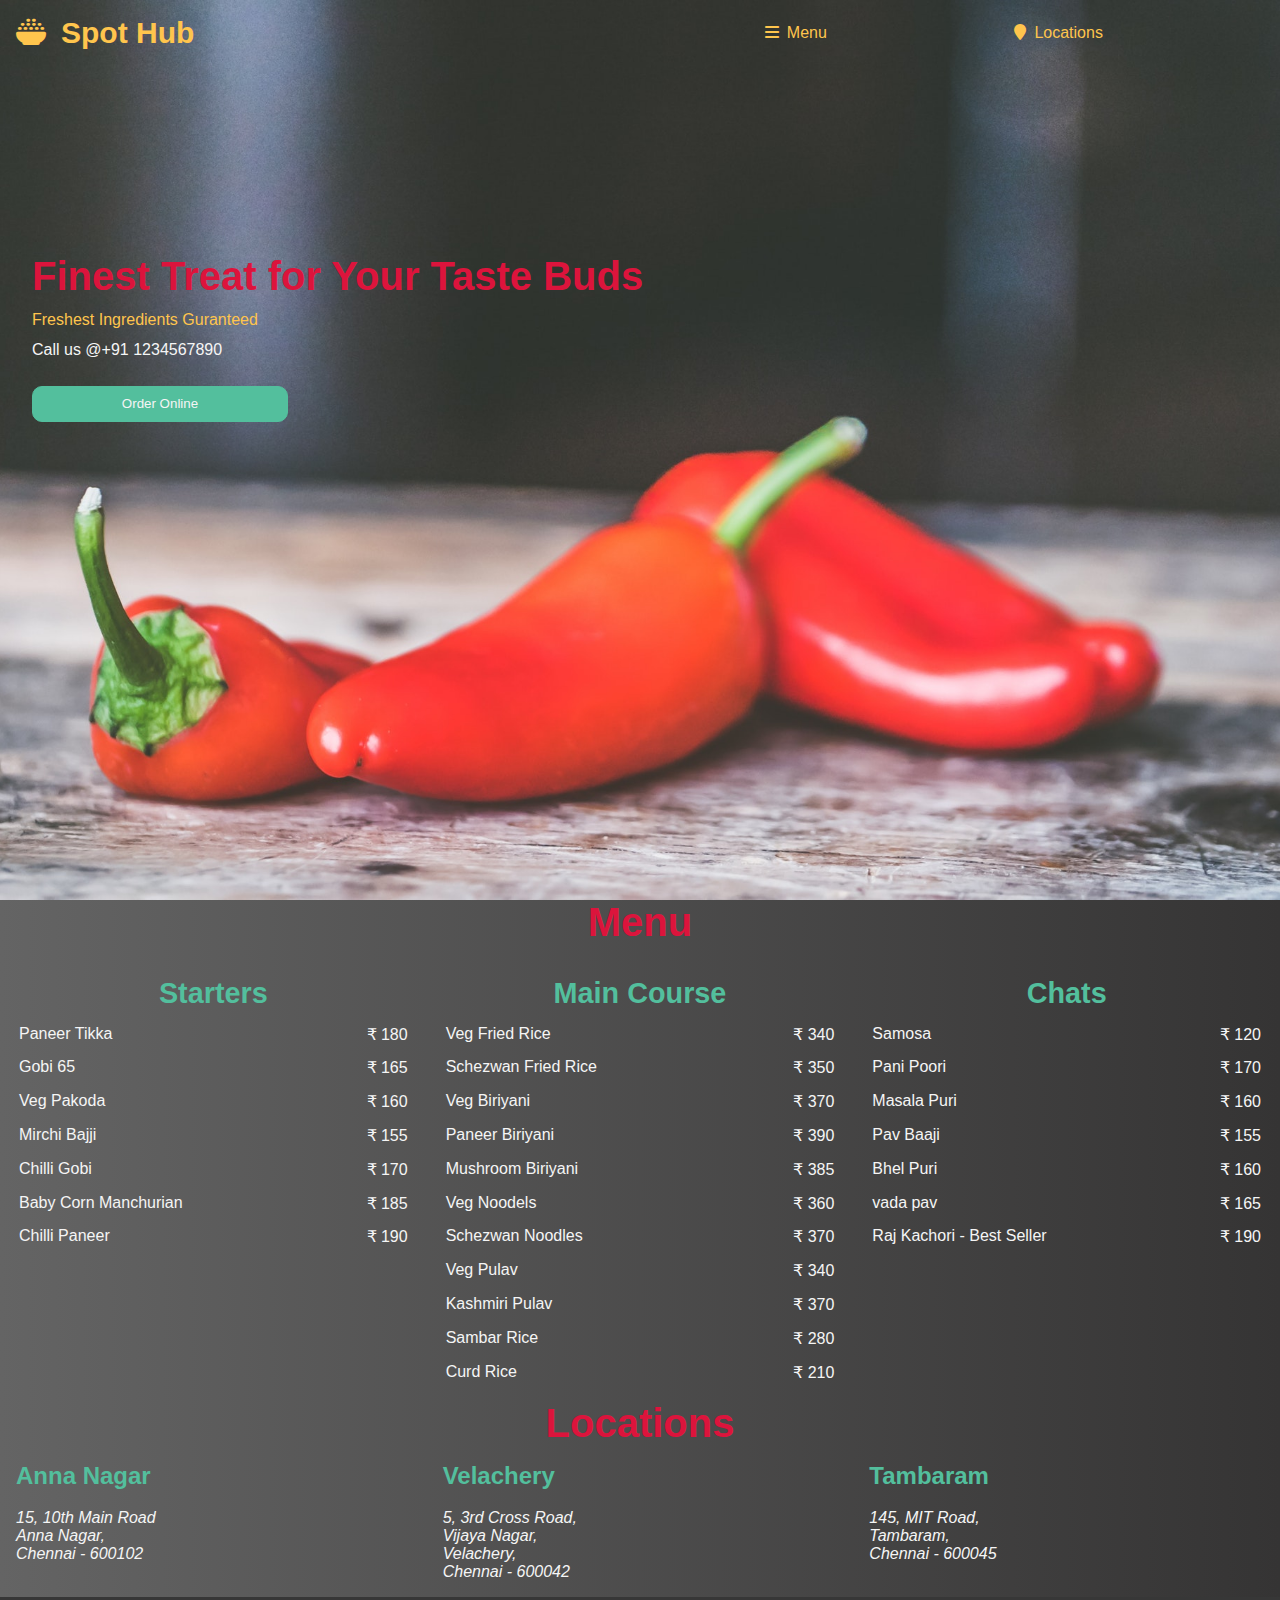
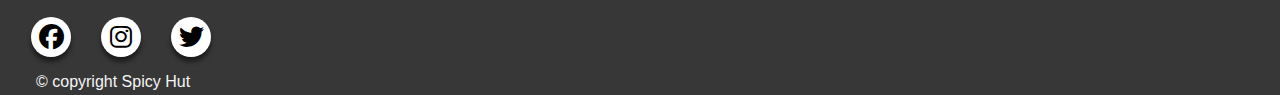
<file: HTML and CSS Project/Restuarant/index.html>
<!DOCTYPE html>
<html lang="en">

<head>
    <meta charset="UTF-8">
    <meta http-equiv="X-UA-Compatible" content="IE=edge">
    <meta name="viewport" content="width=device-width, initial-scale=1.0">
    <link rel="stylesheet" href="https://cdnjs.cloudflare.com/ajax/libs/font-awesome/6.1.2/css/all.min.css">
    <link rel="stylesheet" href="css/style.css">
    <link rel="icon" href="/media/favicon.ico">
    <title>Spot Hub- Restaurant in Coimbatore</title>
    <meta name="description"
        content="The best veg hotel in Chennai that always uses fresh high quality ingredients. Affordable price">
</head>

<body>
    <div class="landing">
        <header>
            <a href="index.html" id="logo">
                <h2><i class="fa-solid fa-bowl-rice"></i>Spot Hub </h2>
            </a>
            <nav>
                <a href="#menuheading"><i class="fa-solid fa-bars"></i>Menu</a>
                <a href="#locheading"><i class="fa-solid fa-location-pin"></i>Locations</a>
            </nav>
        </header>
        <div class="maintext">
            <div class="tagline1">
                Finest Treat for Your Taste Buds
            </div>
            <div class="tagline2">
                Freshest Ingredients Guranteed
            </div>
            <div class="callus">
                Call us @+91 1234567890
            </div>
            <button>Order Online</button>
        </div>
    </div>

    <h2 id="menuheading">Menu</h2>
    <div class="menu">
        <div class="starters">
            <table>
                <th colspan="2">Starters</th>
                <tr>
                    <td>Paneer Tikka</td>
                    <td>&#8377 180</td>
                </tr>
                <tr>
                    <td>Gobi 65</td>
                    <td>&#8377 165</td>
                </tr>
                <tr>
                    <td>Veg Pakoda</td>
                    <td>&#8377 160</td>
                </tr>
                <tr>
                    <td>Mirchi Bajji</td>
                    <td>&#8377 155</td>
                </tr>
                <tr>
                    <td>Chilli Gobi</td>
                    <td>&#8377 170</td>
                </tr>
                <tr>
                    <td>Baby Corn Manchurian</td>
                    <td>&#8377 185</td>
                </tr>
                <tr>
                    <td>Chilli Paneer</td>
                    <td>&#8377 190</td>
                </tr>
            </table>
        </div>
        <div class="maincourse">
            <table>
                <th colspan="2">Main Course</th>
                <tr>
                    <td>Veg Fried Rice</td>
                    <td>&#8377 340</td>
                </tr>
                <tr>
                    <td>Schezwan Fried Rice</td>
                    <td>&#8377 350</td>
                </tr>
                <tr>
                    <td>Veg Biriyani</td>
                    <td>&#8377 370</td>
                </tr>
                <tr>
                    <td>Paneer Biriyani</td>
                    <td>&#8377 390</td>
                </tr>
                <tr>
                    <td>Mushroom Biriyani</td>
                    <td>&#8377 385</td>
                </tr>
                <tr>
                    <td>Veg Noodels</td>
                    <td>&#8377 360</td>
                </tr>
                <tr>
                    <td>Schezwan Noodles</td>
                    <td>&#8377 370</td>
                </tr>
                <tr>
                    <td>Veg Pulav</td>
                    <td>&#8377 340</td>
                </tr>
                <tr>
                    <td>Kashmiri Pulav</td>
                    <td>&#8377 370</td>
                </tr>
                <tr>
                    <td>Sambar Rice</td>
                    <td>&#8377 280</td>
                </tr>
                <tr>
                    <td>Curd Rice</td>
                    <td>&#8377 210</td>
                </tr>
            </table>
        </div>
        <div class="chats">
            <table>
                <th colspan="2">Chats</th>
                <tr>
                    <td>Samosa</td>
                    <td>&#8377 120</td>
                </tr>
                <tr>
                    <td>Pani Poori</td>
                    <td>&#8377 170</td>
                </tr>
                <tr>
                    <td>Masala Puri</td>
                    <td>&#8377 160</td>
                </tr>
                <tr>
                    <td>Pav Baaji</td>
                    <td>&#8377 155</td>
                </tr>
                <tr>
                    <td>Bhel Puri</td>
                    <td>&#8377 160</td>
                </tr>
                <tr>
                    <td>vada pav</td>
                    <td>&#8377 165</td>
                </tr>
                <tr>
                    <td>Raj Kachori - Best Seller</td>
                    <td>&#8377 190</td>
                </tr>
            </table>
        </div>
    </div>
    <h2 id="locheading">Locations</h2>
    <div class="locations">
        <div class="annanagar">
            <h2>Anna Nagar</h2>
            <address>
                15, 10th Main Road</br>
                Anna Nagar,</br>
                Chennai - 600102
            </address>
        </div>
        <div class="velachery">
            <h2>Velachery</h2>
            <address>
                5, 3rd Cross Road,</br>
                Vijaya Nagar,</br>
                Velachery,</br>
                Chennai - 600042
            </address>
        </div>
        <div class="Tambaram">
            <h2>Tambaram</h2>
            <address>
                145, MIT Road,</br>
                Tambaram,</br>
                Chennai - 600045
            </address>
        </div>
    </div>
    <footer>
        <div class="social-menu">
            <ul>
                <li><a href="#" target="blank"><i class="fab fa-facebook"></i></i></a></li>
                <li><a href="#" target="blank"><i class="fab fa-instagram"></i></a></li>
                <li><a href="#" target="blank"><i class="fab fa-twitter"></i></a></li>
            </ul>
        </div>
        <div id="copyright">&#169 copyright Spicy Hut</div>
    </footer>
</body>

</html>
</file>
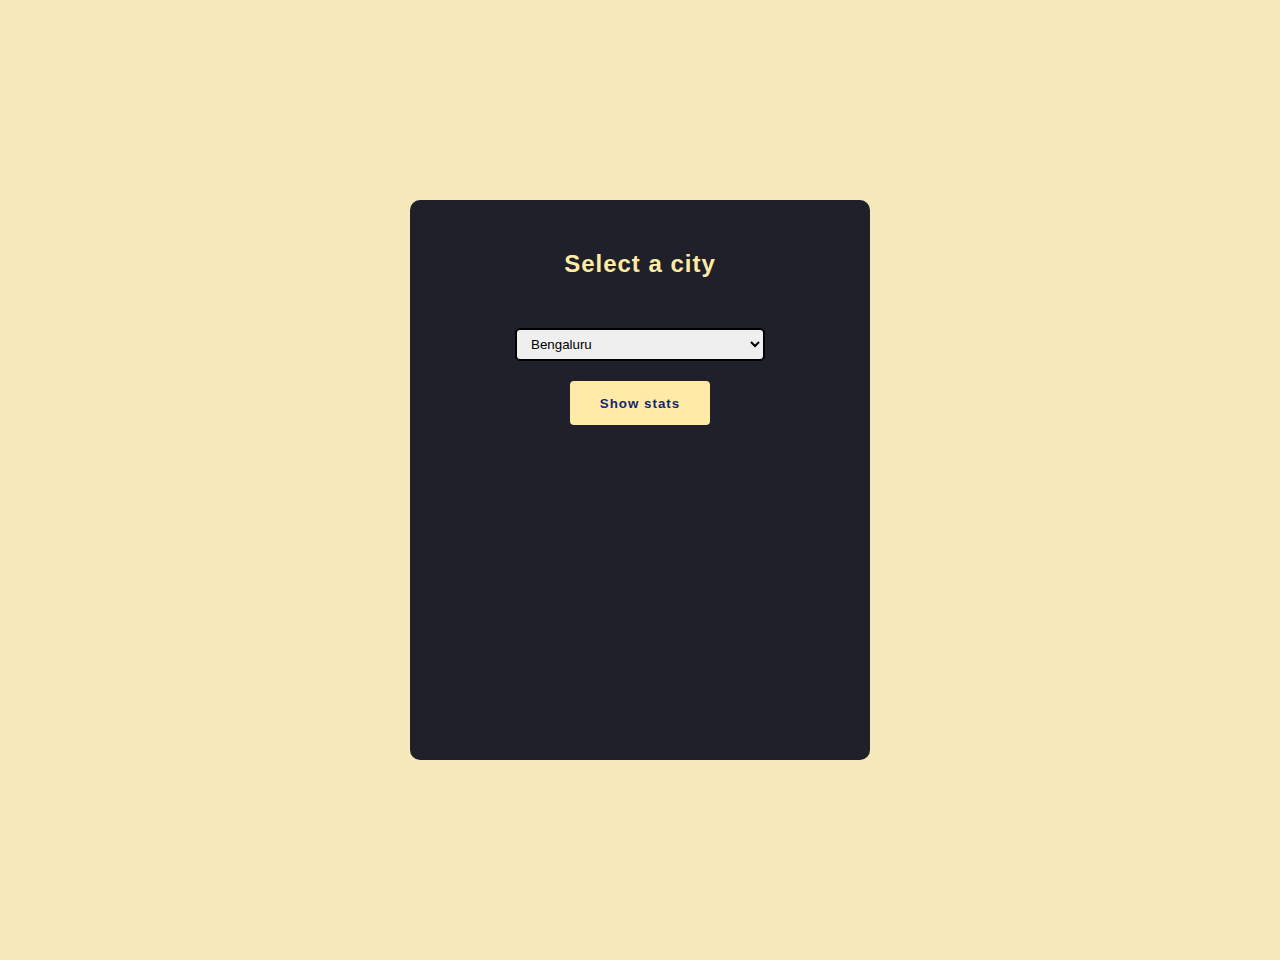
<file: JAVASCRIPT COURSE/City stats/index.html>
<!DOCTYPE html>
<html lang="en">
<head>
    <meta charset="UTF-8">
    <meta http-equiv="X-UA-Compatible" content="IE=edge">
    <meta name="viewport" content="width=device-width, initial-scale=1.0">
    <link rel="stylesheet" href="style.css">
    <title>City Stats</title>
</head>
<body>
    <div id="wrapper">
        <h2>Select a city</h2>
        <div class="inputdiv">
            <select id="input">
                <option value="Bengaluru">Bengaluru</option>
                <option value="Chennai">Chennai</option>
                <option value="Delhi">Delhi</option>
                <option value="Mumbai">Mumbai</option>
            </select>
        </div>
        <div>
            <button type="submit" >Show stats</button>
        </div>
        
        
    </div>
    <script src="script.js">

    </script>
</body>
</html>
</file>
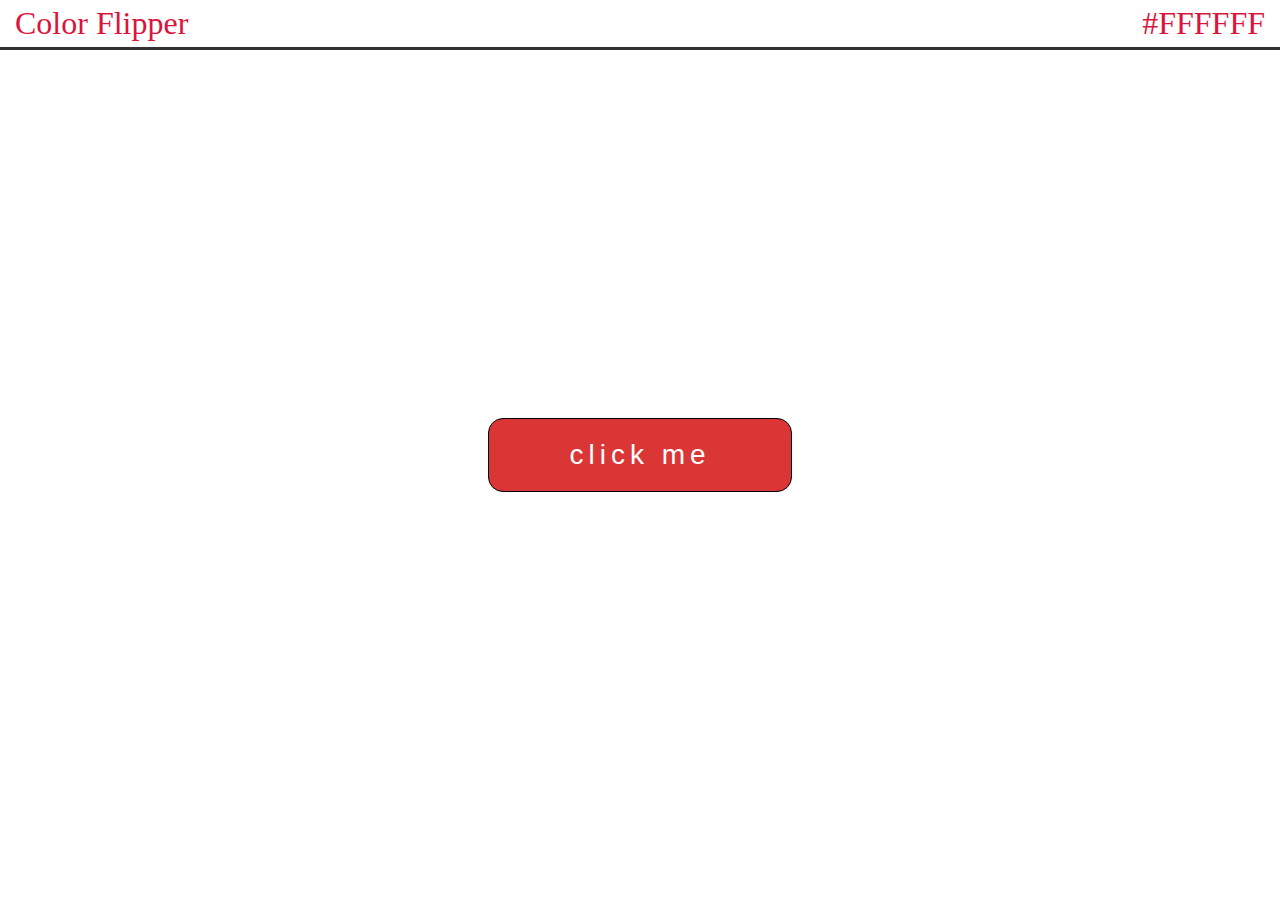
<file: JAVASCRIPT COURSE/colorFlipper/index.html>
<!DOCTYPE html>
<html lang="en">
<head>
    <meta charset="UTF-8">
    <meta http-equiv="X-UA-Compatible" content="IE=edge">
    <meta name="viewport" content="width=device-width, initial-scale=1.0">
    <link rel="stylesheet" href="style.css">
    <title>Document</title>
</head>
<body>
    <div id="heading">Color Flipper
        <span id="color">#FFFFFF</span>
    </div>
    
    <div id="wrap">
        <div id="container">
            <button id="btn">click me</button>
        </div>
    </div>
   
    <script src="app.js"></script>
</body>
</html>
</file>
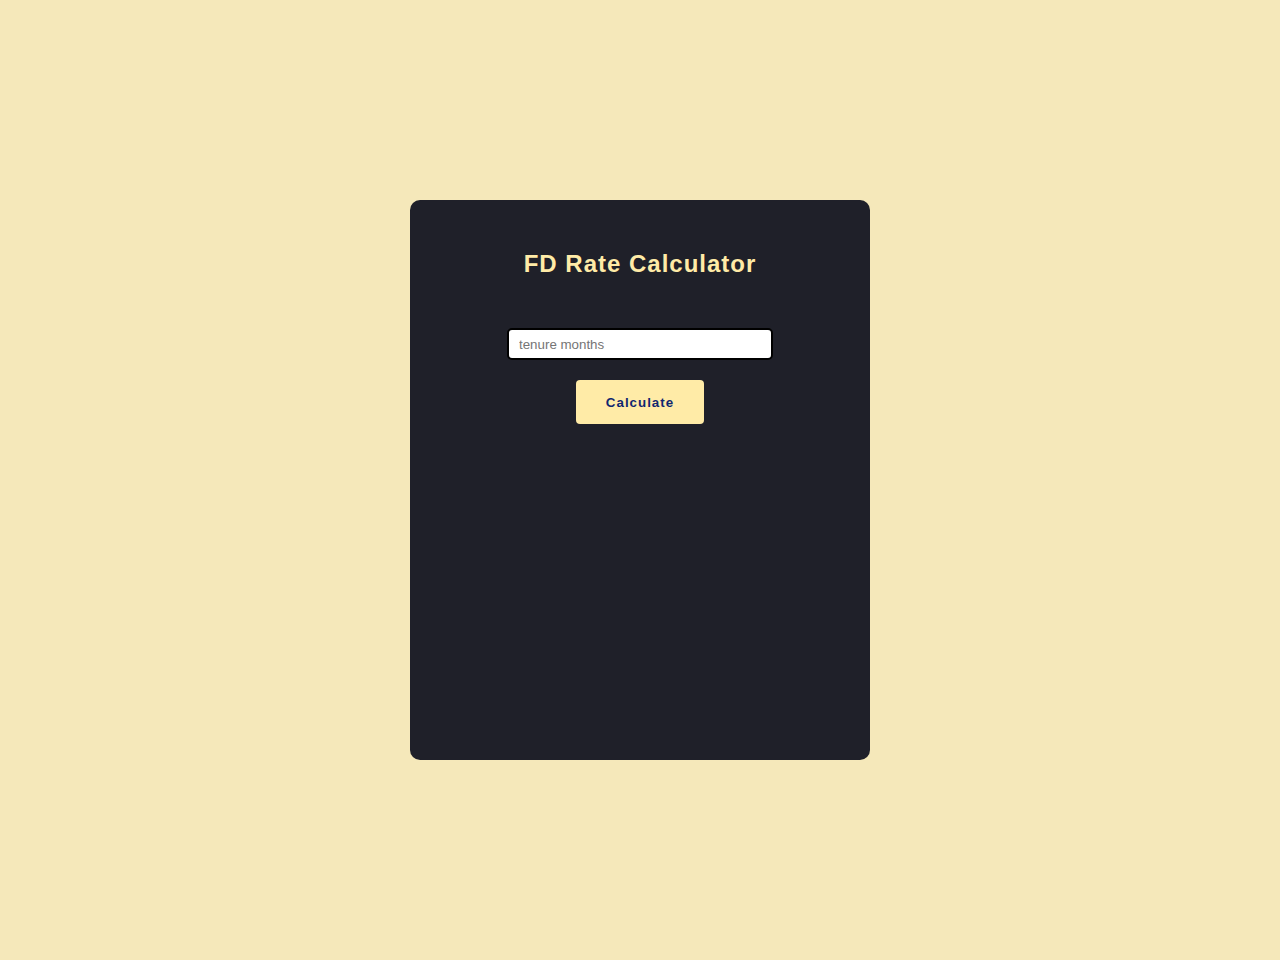
<file: JAVASCRIPT COURSE/FD rate calculator/index.html>
<!DOCTYPE html>
<html lang="en">
<head>
    <meta charset="UTF-8">
    <meta name="viewport" content="width=device-width, initial-scale=1.0">
    <link rel="stylesheet" href="style.css">
    <title>FD Rate Calculator</title>
</head>
<body>
    <div  id="wrapper">
    <h2>FD Rate Calculator</h2>
    <div class=""inputdiv">
        <input type="text" id="input" placeholder="tenure months">
    </div>
    <div>
        <button type="submit" onclick="fdRate()">Calculate</button>
    </div>
    <div id="result">

    </div>
    <script>
        function fdRate(){
         const months= Number(document.getElementById("input").value)
         let rate = 0
         // else if ladder
         // <3 months - 5.8% 
        // 3 - 6 months - 6.5%
        // 7 - 9 months - 6.8% 
        // >=10 months - 7%

        if(months<3)
            rate=5.8
        else if (months>=3 && months<=6)
            rate =6.5
        else if (months>=7 && months<=9)
            rate = 6.8
        else
            rate = 7

        let result = document.querySelector('#result')
        result.innerHTML = "Your interest rate is " + rate + "%"
        }
    </script>
</div>
</body>
</html>
</file>
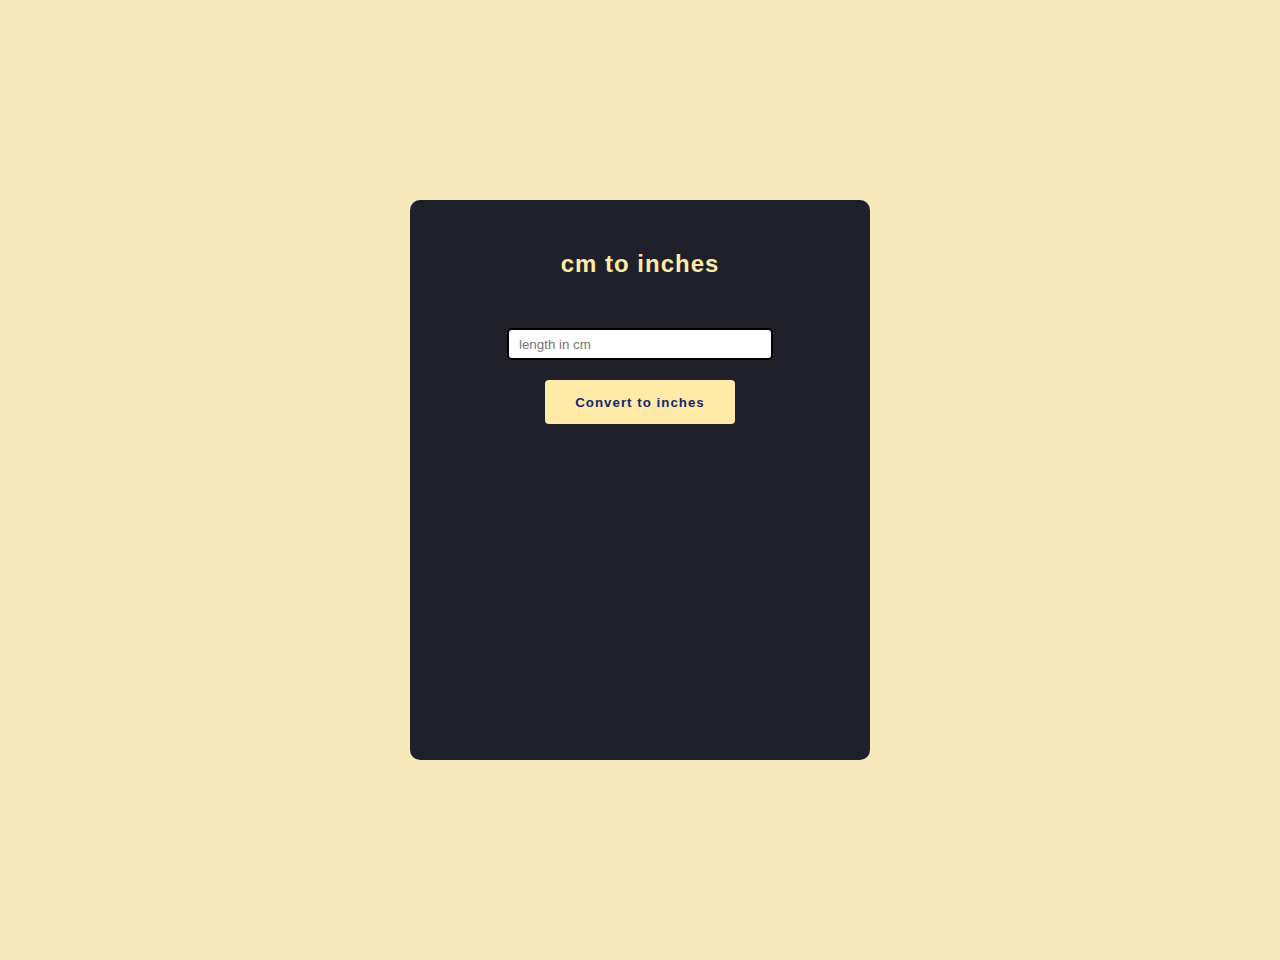
<file: JAVASCRIPT COURSE/LengthConverter/index.html>
<!DOCTYPE html>
<html lang="en">
<head>
    <meta charset="UTF-8">
    <meta name="viewport" content="width=device-width, initial-scale=1.0">
    <link rel="stylesheet" href="style.css">
    <title>Length Converter</title>
</head>
<body>
    <div  id="wrapper">
    <h2>cm  to inches</h2>
    <div class=""inputdiv">
        <input type="text" id="input" placeholder="length in cm">
    </div>
    <div>
        <button type="submit" onclick="convert()">Convert to inches</button>
    </div>
    <div id="result">

    </div>
    <script>
        function convert(){
            const cmVal =Number(document.getElementById("input").value)
      const inchVal =cmVal/2.54
      const result=document.getElementById("result")
      result.innerHTML = inchVal.toFixed(2) + " inches"
        }
    </script>
</div>
</body>
</html>
</file>
<file: HTML and CSS Project/Restuarant/css/style.css>
:root {
  --red: crimson;
  --green: #53bf9d;
  --yellow: #ffc54d;
  --white: whitesmoke;
}

body,
h2 {
  margin: 0;
  font-family: Arial, Helvetica, sans-serif;
}

.landing {
  background-image: url("../media/bg.jpg");
  background-size: cover;
  background-position: center;
  height: 100vh;
  color: var(--white);
}

header a {
  text-decoration: none;
  color: var(--yellow);
  min-width: 130px;
}

header {
  display: flex;
  flex-wrap: wrap;
  row-gap: 1em;
  padding: 1em;
}

#logo {
  flex: 3;
  font-size: 1.25em;
  min-width: 260px;
}

nav {
  flex: 2;
  display: flex;
  align-items: center;
}

nav a {
  flex: 1;
}

nav a:hover {
  color: var(--green);
}

header h2 i,
nav a i {
  margin-right: 0.5em;
}

.maintext {
  display: flex;
  flex-direction: column;
  height: 50vh;
  justify-content: center;
  padding: 2em;
}

.tagline1 {
  color: var(--red);
  font-size: 2.5em;
  font-weight: bolder;
}

.tagline2 {
  color: var(--yellow);
}

.maintext div {
  margin-top: 0.75em;
}

.maintext button {
  width: 20vw;
  margin-top: 2em;
  border-radius: 10px;
  padding: 0.7em;
  background-color: var(--green);
  color: var(--white);
  border: 1px solid var(--green);
}

.menu {
  display: grid;
  grid-template-columns: repeat(auto-fit, minmax(320px, 1fr));
  background: linear-gradient(to right, rgb(100, 100, 100), rgb(53, 52, 52));
  color: var(--white);
}

#menuheading,
#locheading {
  background: linear-gradient(to right, rgb(100, 100, 100), rgb(53, 52, 52));
  font-size: 2.5em;
  color: var(--red);
  display: flex;
  justify-content: center;
}

.menu th {
  color: var(--green);
  font-size: 1.8em;
}

table {
  width: 100%;
  padding: 1em;
}

.menu tr {
  display: flex;
  justify-content: center;
  margin-top: 0.8em;
}

.menu td:nth-child(1) {
  flex: 1;
  justify-self: left;
}

.menu td:nth-child(2) {
  justify-self: right;
}

.maincourse {
  grid-row: span 2;
}

.locations {
  background: linear-gradient(to right, rgb(100, 100, 100), rgb(53, 52, 52));
  color: var(--white);
  display: flex;
  flex-wrap: wrap;
}

.locations h2 {
  color: var(--green);
  margin-bottom: 0.8em;
}

.locations div {
  flex: 1;
  padding: 1em;
  min-width: 220px;
}

footer {
  background-color: rgb(55, 55, 55);
  color: var(--white);
  padding: 0.25em 1em;
}

#copyright {
  margin-left: 20px;
}
.social-menu ul {
  display: flex;
  padding: 0;
}

.social-menu ul li {
  list-style: none;
  display: inline-block;
  margin: 0 15px;
}

.social-menu ul li .fab {
  font-size: 25px;
  line-height: 40px;
  transition: 0.3s;
  color: #000;
}

.social-menu ul li .fab:hover {
  color: #fff;
}

.social-menu ul li a {
  position: relative;
  display: block;
  width: 40px;
  height: 40px;
  border-radius: 50%;
  background-color: #fff;
  text-align: center;
  transition: 0.6s;
  box-shadow: 0 5px 4px rgba(0, 0, 0, 0.5);
}

.social-menu ul li a:hover {
  transform: translate(0, -10%);
}

.social-menu ul li:nth-child(1) a:hover {
  background-color: #4267b2;
}
.social-menu ul li:nth-child(2) a:hover {
  background-color: #e4405f;
}
.social-menu ul li:nth-child(3) a:hover {
  background-color: #00acee;
}
</file>
<file: JAVASCRIPT COURSE/City stats/style.css>
html,
body{
   margin: 0;
   font-family: 'Poppins', sans-serif;
   background-color:#f5e8ba;
}

#wrapper div,#wrapper h2{
    display:flex;
    justify-content: center;
    
}

select{
    border-radius: 5px;
    border: 2px solid black ;
    margin-top:30px;
    height:2.5em;
    width:250px;
    padding-left:10px;
    
}


h2{
    color:#ffeba7;
    letter-spacing: 1px;
}
input{
    border-radius: 5px;
    border: 2px solid black ;
    margin-top:30px;
    height:2em;
    width:250px;
    padding-left:10px;
}

input:active{
    border:none;
}
#wrapper{
    height:500px;
    width:400px;
    margin:200px auto;
    background-color:#1f2029;
    border-radius:10px;
    padding:30px;
}

button{
    margin-top:20px;
    background-color:#ffeba7;
    border-radius: 4px;
    height: 44px;
    font-weight: 600;
    padding: 0 30px;
    letter-spacing: 1px;
    border: none;
    background-color: #ffeba7;
    color: #102770;
}

button:hover{
    cursor:pointer;
}
#result{
    color:white;
    margin-top:20px;
    font-size:32px;
}
</file>
<file: JAVASCRIPT COURSE/colorFlipper/style.css>
html,
body{
   margin: 0;
   font-family: 'Apple Chancery', cursive;
}
#heading{
    text-align: left;
    margin-bottom: 0px;
    font-size: 2em;
    margin-top: 5px;
    margin-bottom: 5px;
    margin-left: 15px;
    color:crimson
}
#color{
    float: right;
    margin-right: 15px;
}

#wrap{
    height:90vh;
    width:100vw;
    border-top:3px solid #323232;
    display:flex;
    align-items: center;
    justify-content: center;
}


button{
    border: 1px solid black;
    background-color: rgb(219, 54, 54);
    color:white;
    border-radius: 15px;
    padding: 20px 80px;
    font-size: 28px;
    letter-spacing: 5px;
    cursor:pointer;
}
</file>
<file: JAVASCRIPT COURSE/FD rate calculator/style.css>
html,
body{
   margin: 0;
   font-family: 'Poppins', sans-serif;
   background-color:#f5e8ba;
}

#wrapper div,#wrapper h2{
    display:flex;
    justify-content: center;
    
}

h2{
    color:#ffeba7;
    letter-spacing: 1px;
}
input{
    border-radius: 5px;
    border: 2px solid black ;
    margin-top:30px;
    height:2em;
    width:250px;
    padding-left:10px;
}

input:active{
    border:none;
}
#wrapper{
    height:500px;
    width:400px;
    margin:200px auto;
    background-color:#1f2029;
    border-radius:10px;
    padding:30px;
}

button{
    margin-top:20px;
    background-color:#ffeba7;
    border-radius: 4px;
    height: 44px;
    font-weight: 600;
    padding: 0 30px;
    letter-spacing: 1px;
    border: none;
    color: #102770;
}

button:hover{
    cursor:pointer;
}
#result{
    color:white;
    margin-top:20px;
    font-size:32px;
}
</file>
<file: JAVASCRIPT COURSE/LengthConverter/style.css>
html,
body{
   margin: 0;
   font-family: 'Poppins', sans-serif;
   background-color:#f5e8ba;
}

#wrapper div,#wrapper h2{
    display:flex;
    justify-content: center;
    
}

h2{
    color:#ffeba7;
    letter-spacing: 1px;
}
input{
    border-radius: 5px;
    border: 2px solid black ;
    margin-top:30px;
    height:2em;
    width:250px;
    padding-left:10px;
}

input:active{
    border:none;
}
#wrapper{
    height:500px;
    width:400px;
    margin:200px auto;
    background-color:#1f2029;
    border-radius:10px;
    padding:30px;
}

button{
    margin-top:20px;
    background-color:#ffeba7;
    border-radius: 4px;
    height: 44px;
    font-weight: 600;
    padding: 0 30px;
    letter-spacing: 1px;
    border: none;
    color: #102770;
}

button:hover{
    cursor:pointer;
}
#result{
    color:white;
    margin-top:20px;
    font-size:32px;
}
</file>
